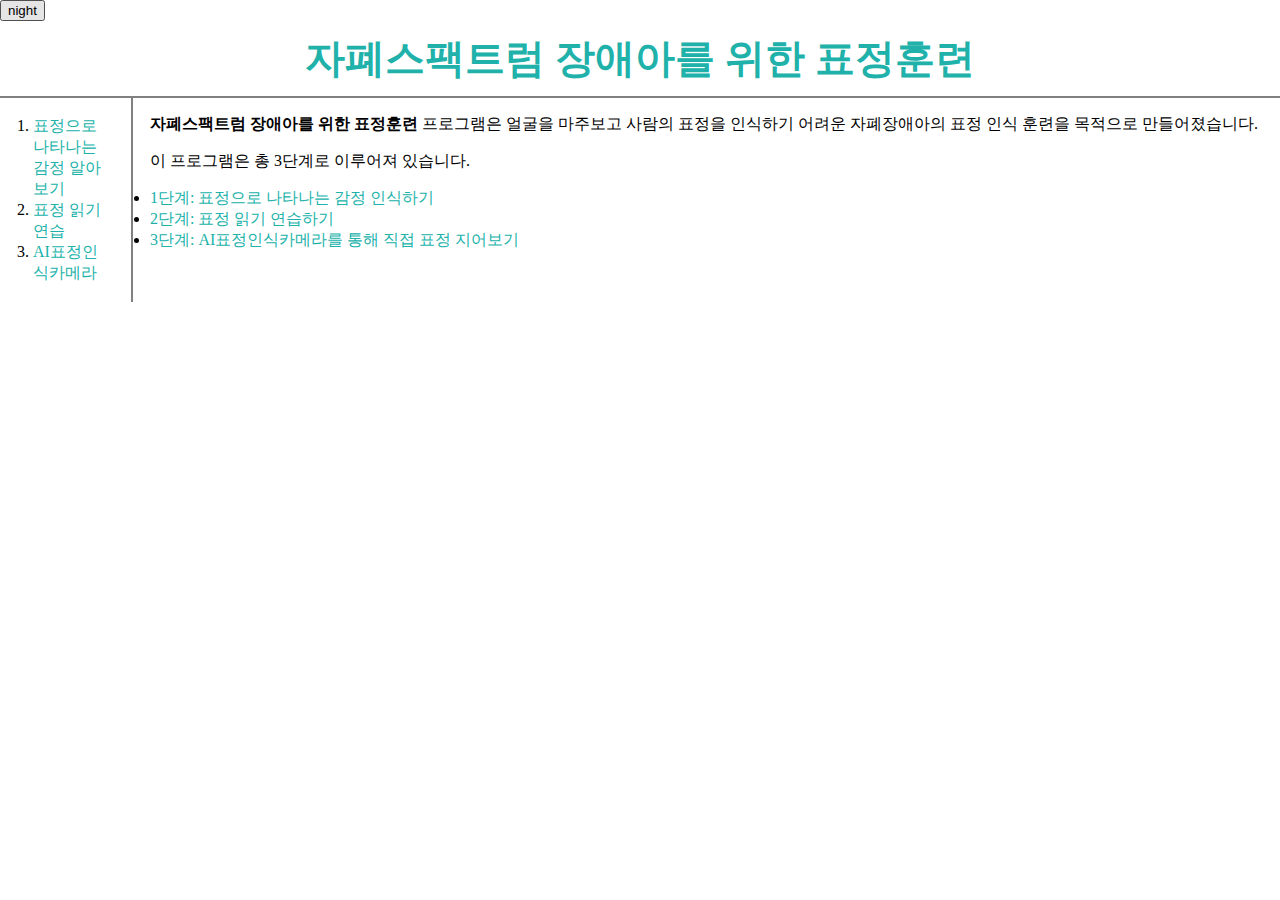
<file: index.html>
<!DOCTYPE html>
<html>
  <head>
    <title>자폐스팩트럼 장애아를 위한 AI표정인식프로그램</title>
    <meta charset="utf-8">
    <link rel="stylesheet" href="style.css">
    <script src="colors.js"></script>

  </head>
  
  <body>
    <input id="night_day" type="button" value="night" onclick="
    nightDayHandler(this); ">
    <h1><a href="index.html" style="color:lightseagreen">자폐스팩트럼 장애아를 위한 표정훈련</a></h1>
      <div id="grid">
    <ol>
      <li><a href="1.html">표정으로 나타나는 감정 알아보기</a></li>
      <li><a href="2.html">표정 읽기 연습</a></li>
      <li><a href="3.html">AI표정인식카메라</a></li>
    </ol>
  <div>
    <p>
        <strong>자폐스팩트럼 장애아를 위한 표정훈련</strong> 프로그램은 얼굴을 마주보고 사람의 표정을 인식하기 어려운 자폐장애아의 표정 인식 훈련을 목적으로 만들어졌습니다.<br>
        <p>이 프로그램은 총 3단계로 이루어져 있습니다.</p>
        <li><a href="1.html">1단계: 표정으로 나타나는 감정 인식하기</a></li>
        <li><a href="2.html">2단계: 표정 읽기 연습하기</a></li>
        <li><a href="3.html">3단계: AI표정인식카메라를 통해 직접 표정 지어보기</a> </li>
      </p>
  </div> </div>
  </body>
</html>
</file>
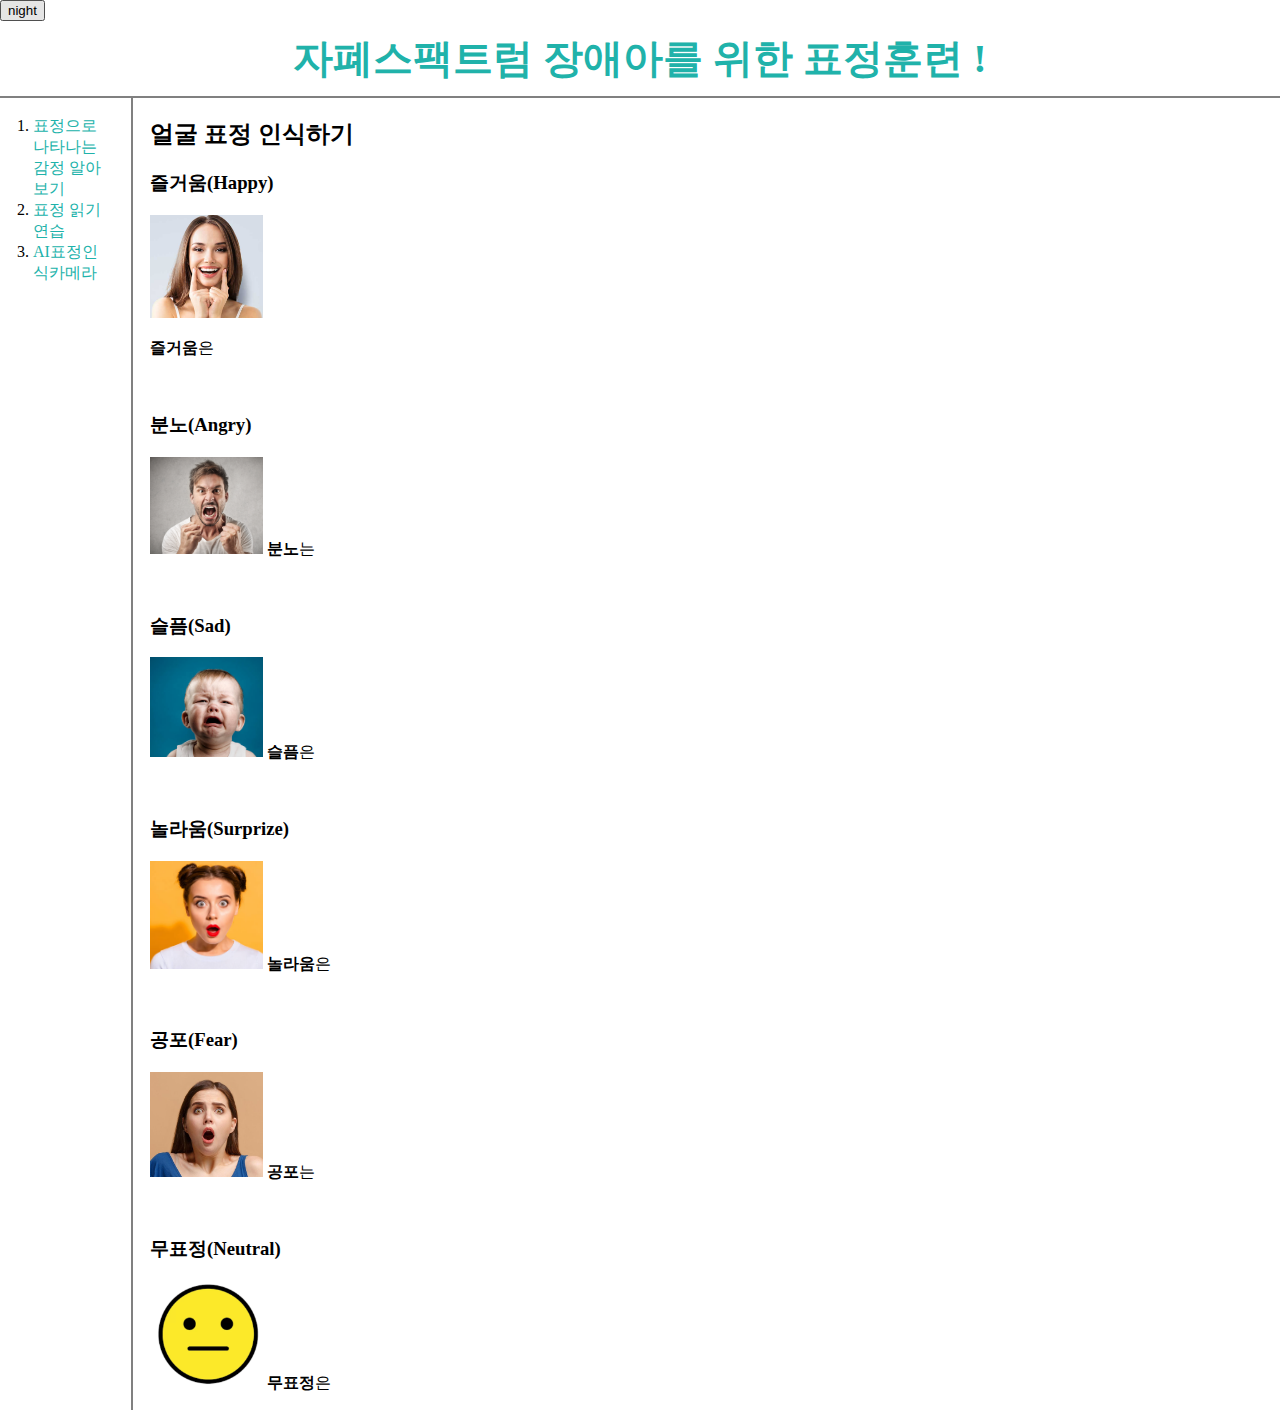
<file: 1.html>
<!DOCTYPE html>
<html>
  <head>
    <title>자폐스팩트럼 장애아를 돕는 AI표정인식프로그램</title>
    <meta charset="utf-8">
    <link rel="stylesheet" href="style.css">
    <script src="colors.js"></script>

  </head>
  
  <body>
    <input id="night_day" type="button" value="night" onclick="
    nightDayHandler(this); ">
    <h1><a href="index.html" style="color:lightseagreen">자폐스팩트럼 장애아를 위한 표정훈련 !</a></h1>
      <div id="grid">
    <ol>
      <li><a href="1.html">표정으로 나타나는 감정 알아보기</a></li>
      <li><a href="2.html">표정 읽기 연습</a></li>
      <li><a href="3.html">AI표정인식카메라</a></li>
    </ol>
  <div>
    <h2>얼굴 표정 인식하기</h2>
    <p><h3>즐거움(Happy)</h3></p>
      <img src=".\sm.png" alt="오마이갓" width="10%"/>
      <p>
      <strong>즐거움</strong>은 
    </p>
    <p style="margin-top:10px;">
      <br><h3>분노(Angry)</h3>
      <img src=".\a.png" alt="왜지" width="10%"/>
      <strong>분노</strong>는
    </p>
    <p><br><h3>슬픔(Sad)</h3>
      <img src=".\face\s.png" alt="왜지" width="10%"/>
        <strong>슬픔</strong>은 
    </p>
    <p><br><h3>놀라움(Surprize)</h3>
      <img src=".\face\sur.png" alt="왜지" width="10%"/>
        <strong>놀라움</strong>은 
    </p>
    <p><br><h3>공포(Fear)</h3>
      <img src=".\face\f.png" alt="왜지" width="10%"/>
        <strong>공포</strong>는 
    </p>
    <p><br><h3>무표정(Neutral)</h3>
      <img src=".\face\n.png" alt="왜지" width="10%"/>
        <strong>무표정</strong>은 
    </p>
  </div> </div>
  </body>
</html>
</file>
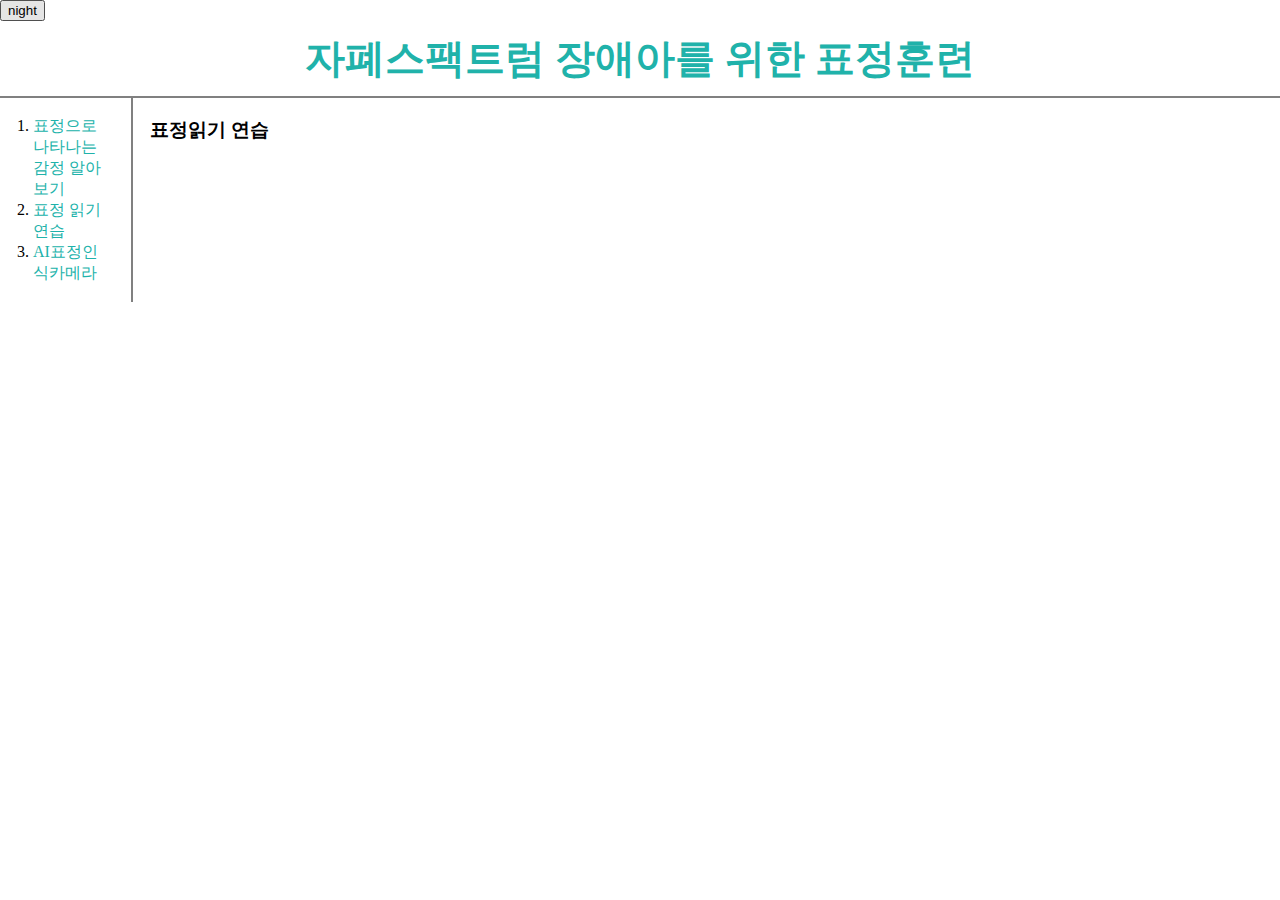
<file: 2.html>
<!DOCTYPE html>
<html>
  <head>
    <title>자폐스팩트럼 장애아를 돕는 AI표정인식프로그램</title>
    <meta charset="utf-8">
    <link rel="stylesheet" href="style.css">
    <script src="colors.js"></script>

  </head>
  
  <body>
    <input id="night_day" type="button" value="night" onclick="
    nightDayHandler(this); ">
    <h1><a href="index.html" style="color:lightseagreen">자폐스팩트럼 장애아를 위한 표정훈련</a></h1>
      <div id="grid">
    <ol>
      <li><a href="1.html">표정으로 나타나는 감정 알아보기</a></li>
      <li><a href="2.html">표정 읽기 연습</a></li>
      <li><a href="3.html">AI표정인식카메라</a></li>
    </ol>
  <div>
    <p>
        <h3>표정읽기 연습</h3>
    </p>
  </div> </div>
  </body>
</html>
</file>
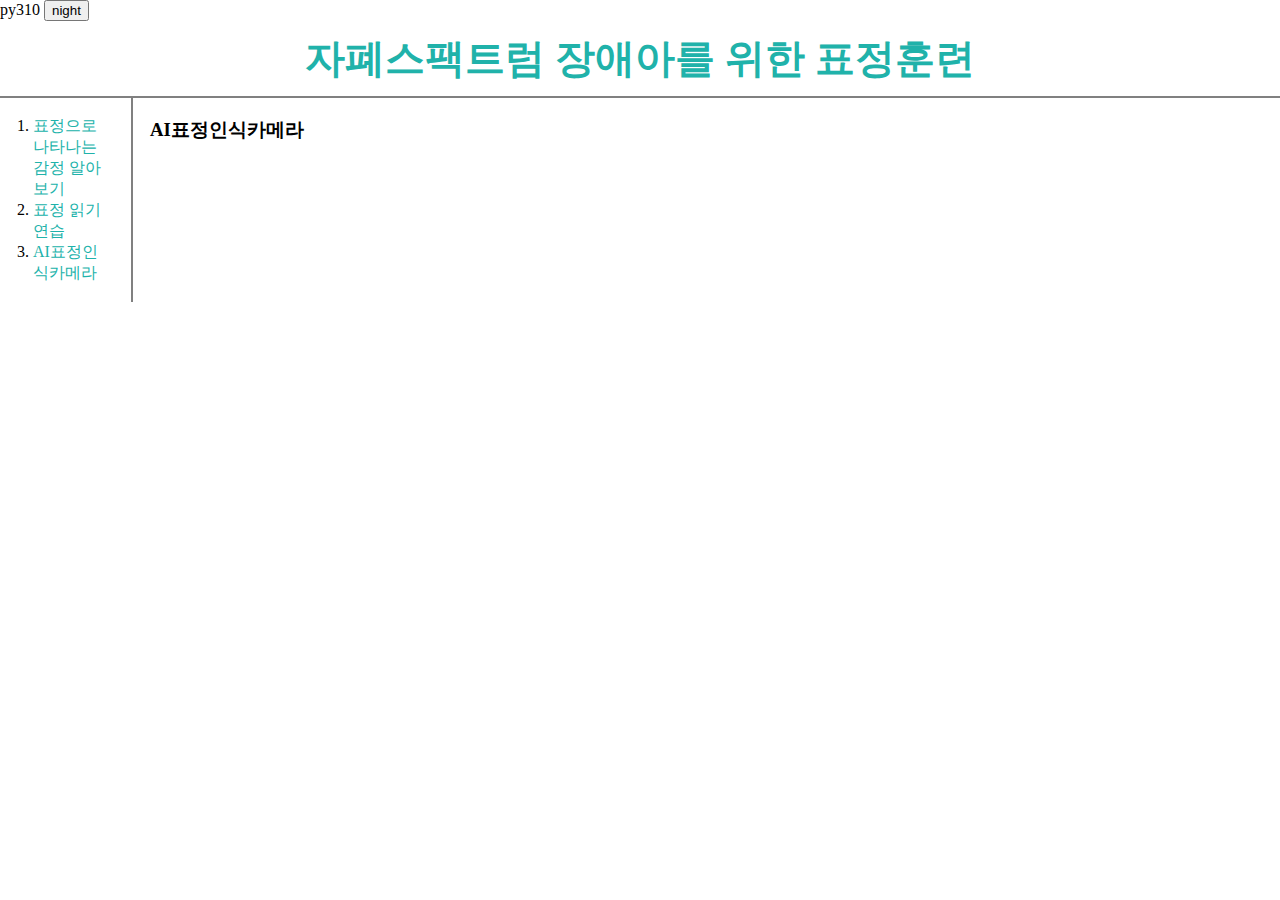
<file: 3.html>
<!DOCTYPE html>
<html>
  <head>
    <link rel="stylesheet" href="https://pyscript.net/latest/pyscript.css">
	<script defer src="https://pyscript.net/latest/pyscript.js"></script>
  <py-env>
    py310 </py-env>

    <title>자폐스팩트럼 장애아를 위한 AI표정인식프로그램</title>
    <meta charset="utf-8">
    <link rel="stylesheet" href="style.css">
    <script src="colors.js"></script>

  </head>
  
  <body>
    <input id="night_day" type="button" value="night" onclick="
    nightDayHandler(this); ">
    <h1><a href="index.html" style="color:lightseagreen">자폐스팩트럼 장애아를 위한 표정훈련</a></h1>
      <div id="grid">
    <ol>
      <li><a href="1.html">표정으로 나타나는 감정 알아보기</a></li>
      <li><a href="2.html">표정 읽기 연습</a></li>
      <li><a href="3.html">AI표정인식카메라</a></li>
    </ol>
  <div>
    <p>
        <h3>AI표정인식카메라</h3>
    <py-script src="C:\Users\82103\Documents\html\emotion_recognize.py">
    </py-script>
  </p>
  </div> </div>
  </body>
</html>
</file>
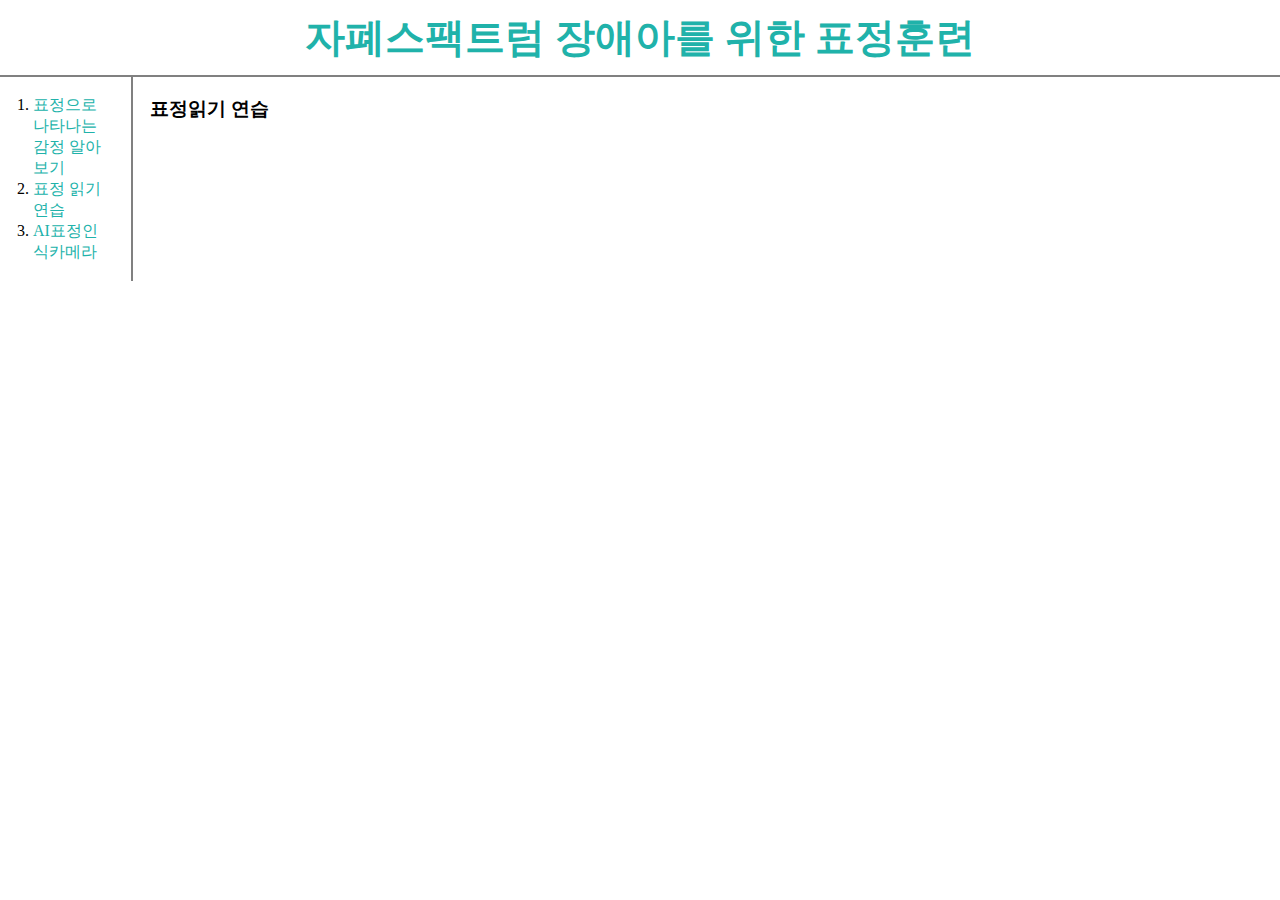
<file: update.html>
<!DOCTYPE html>
<html>
  <head>
    <title>AI표정인식프로그램</title>
    <meta charset="utf-8">
    <link rel="stylesheet" href="style.css">
    <script src="colors.js"></script>

  </head>
  
  <body>
    <h1><a href="index.html" style="color:lightseagreen">자폐스팩트럼 장애아를 위한 표정훈련</a></h1>
      <div id="grid">
    <ol>
      <li><a href="1.html">표정으로 나타나는 감정 알아보기</a></li>
      <li><a href="2.html">표정 읽기 연습</a></li>
      <li><a href="3.html">AI표정인식카메라</a></li>
    </ol>
  <div>
    <p>
        <h3>표정읽기 연습</h3>
    </p>
  </div> </div>
  </body>
</html>
</file>
<file: style.css>
body {
    margin: 0;
    }
a {
    color: lightseagreen;
    text-decoration: none;
  }
h1 {
    font-size:40px;
    text-align: center;
    border-bottom: 2px solid gray;
    margin: 0;
    padding: 10px;
  }
ol {
    border-right: 2px solid gray;
    width: 80px;
    margin: 0;
    padding: 18px;
   }
#grid{
   display: grid;
   grid-template-columns : 150px 1fr;
    }  
#grid ol{
    padding-left:33px;
  }
#grid #article{
   padding-left:25px;
 }
 @media(max-width: 450px){
  #grid{
    display: block;
  }
  ol{
    border-right:none;
  }
 /* h1{
     border-bottom:none;
  }*/
}
</file>
